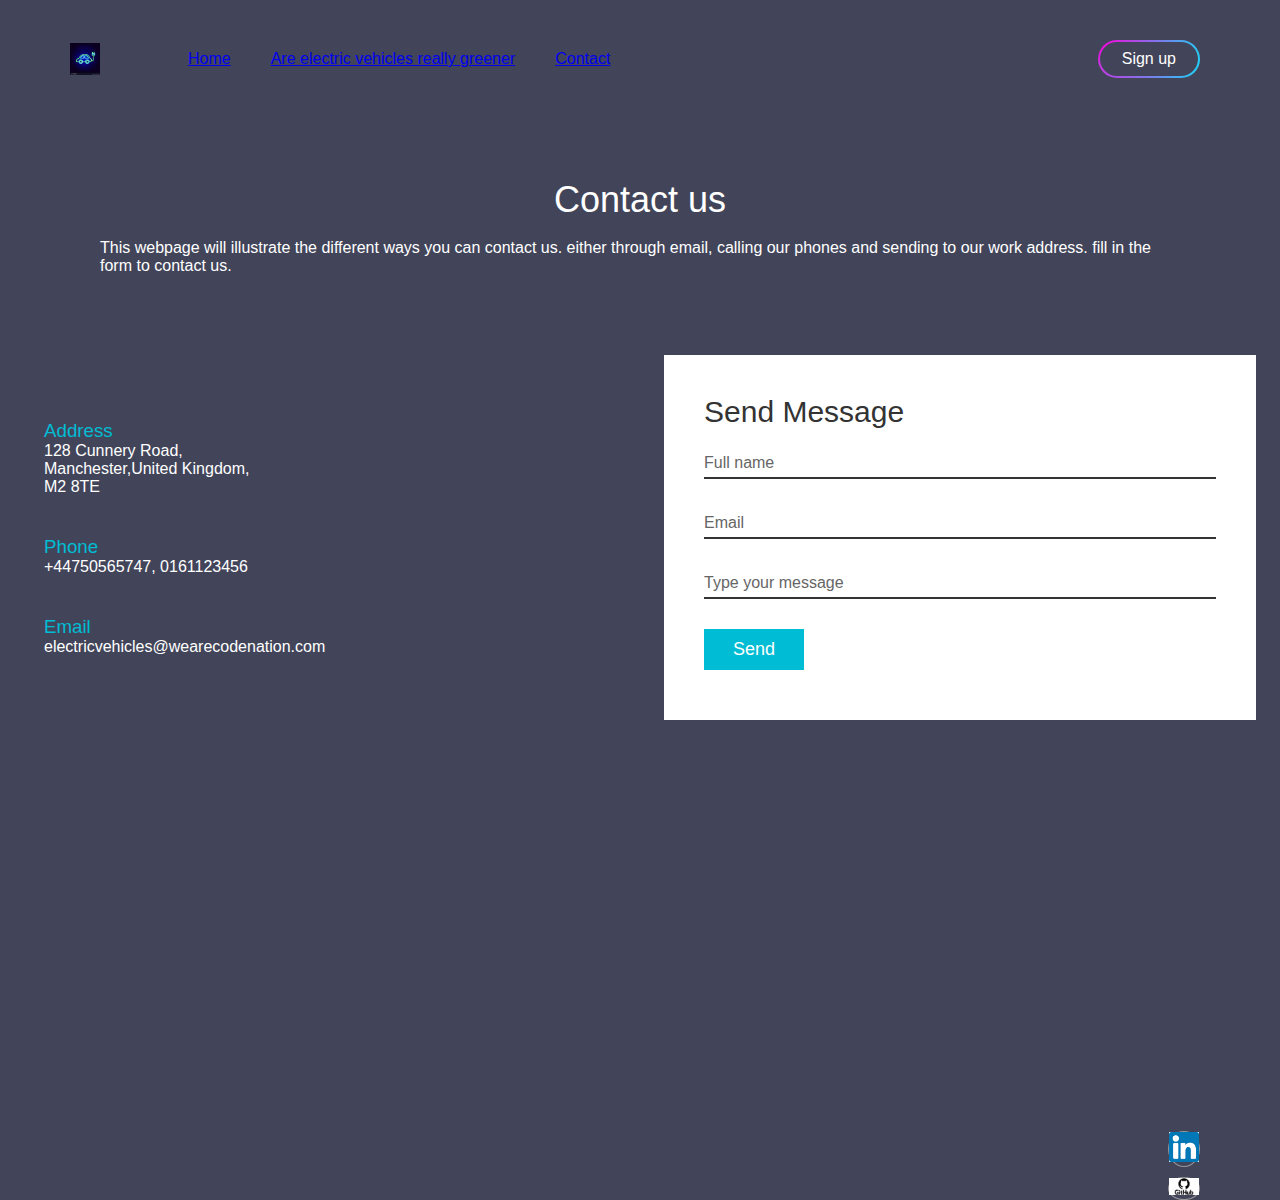
<file: contact.html>
<!DOCTYPE html>
<html lang="en">
<head>
    <meta charset="UTF-8">
    <meta http-equiv="X-UA-Compatible" content="IE=edge">
    <meta name="viewport" content="width=device-width, initial-scale=1.0">
    <link rel="stylesheet" type="text/css" href="./main.css">
   

    
    <title> Contact us </title>
</head>
<body>

    <div class="container">
    <div class="menu">
        <ul>
            <li class="logo"><img src="./Images/electric vehicle.jpg"></li>
            <li class="active"><a href="index.html">Home</a></li>
            <li><a href="Electric vehicles.html">Are electric vehicles really greener</a></li>
            <li><a href="contact.html">Contact</a></li>
            <li><a href="contact.html" class="signup-btn"><span>Sign up</span> </a></li>
        </ul>
    </div>

    <div class="Contactpage">
    <h2>
        Contact us
    </h2>
    <p> 
        <br>
        This webpage will illustrate the different ways you can contact us. either through email, calling our phones and sending to our work address. fill in the form to contact us.
    </p>

       </div>
       <div class="container-contact">
       <div class="contactinfo">
           <div class="box">
               <div class="text">
                   <h3>Address</h3>
                   <p>128         Cunnery Road,<br>Manchester,United Kingdom,<br>M2 8TE    </p>
            
               </div>
           </div>
            <div class="box">
                <div class="text">
                        <h3>Phone</h3>
                    <p> +44750565747, 0161123456</p>
       </div>
</div>
<div class="box">
   <div class="text">
           <h3>Email</h3>
       <p> electricvehicles@wearecodenation.com</p>
    </div>
</div>
</div>
<div class="contactform">
    <form>
        <h2>Send Message</h2>
        <div class="inputBox">
            <input type="text" name="" required="required">
            <span>Full name</span>
        </div>
        <div class="inputBox">
            <input type="text" name="" required="required">
            <span>Email</span>
            </div>
            <div class="inputBox">
    <input type="text" name="" required="required">
    <span>Type your message</span>
    </div>
    <div class="inputBox">
        <input type="submit" name="" value="Send">
    
    </div>
     
    </form>
</div>


    <div class="social-icons">
        <ul>
            <li><a href="#"><img src="./Images/linkedin icon.png"></a></li>
            <li><a href="#"><img src="./Images/github icon.png"></a></li>

        </ul>
    </div>
    </div>


    





    
</body>
</html>
</file>
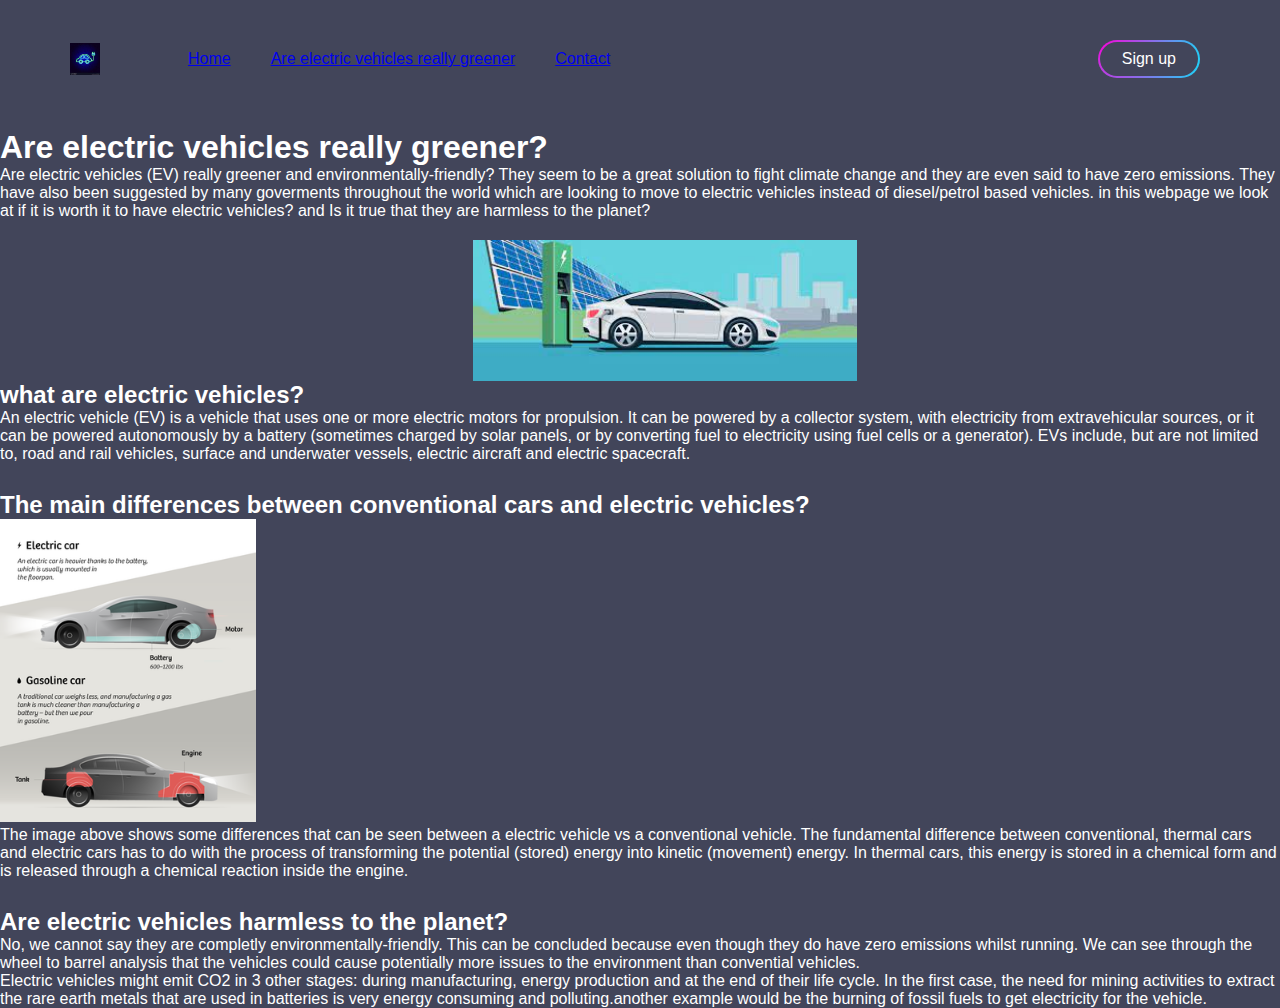
<file: Electric vehicles.html>
<!DOCTYPE html>
<html lang="en">
<head>
    <meta charset="UTF-8">
    <meta http-equiv="X-UA-Compatible" content="IE=edge">
    <meta name="viewport" content="width=device-width, initial-scale=1.0">
    
    <link rel="stylesheet" type="text/css" href="./main.css">
   

    
    <title> Electric vehicles </title>
</head>
<body>
    
    <div class="container">
    
    <div class="menu">
        <ul>
            <li class="logo"><img src="./Images/electric vehicle.jpg"></li>
            <li class="active"><a href="index.html">Home</a></li>
            <li><a href="Electric vehicles.html">Are electric vehicles really greener</a></li>
            <li><a href="contact.html">Contact</a></li>
            <li><a href="#" class="signup-btn"><span>Sign up</span> </a></li>
        </ul>
    </div>
 
    <div class="title"><h1>
        Are electric vehicles really greener?
    </h1>
    <p>
        Are electric vehicles (EV) really greener and environmentally-friendly? They seem to be a great solution to fight climate change and they are even said to have zero emissions. They have also been suggested by many goverments throughout the world which are looking to move to electric vehicles instead of diesel/petrol based vehicles. in this webpage we look at if it is worth it to have electric vehicles? and Is it true that they are harmless to the planet?<br>



    </p>

</div>
<div class="EV-picture">
        
   <br> <img src="./Images/electric vehicle thingy.jpg">
</div> 

<div class="moretext">
    <h2>
        what are electric vehicles?
    </h2>
    <p>
        An electric vehicle (EV) is a vehicle that uses one or more electric motors for propulsion. It can be powered by a collector system, with electricity from extravehicular sources, or it can be powered autonomously by a battery (sometimes charged by solar panels, or by converting fuel to electricity using fuel cells or a generator). EVs include, but are not limited to, road and rail vehicles, surface and underwater vessels, electric aircraft and electric spacecraft.

    </p>
</div>

<div class="comp-pic">
    
    <h2>
        <br>
        The main differences between conventional cars and electric vehicles?
    </h2>
    <img src="Images/electric vs gasoline car.png">
    
    <p>
        The image above shows some differences that can be seen between a electric vehicle vs a conventional vehicle. The fundamental difference between conventional, thermal cars and electric cars has to do with the process of transforming the potential (stored) energy into kinetic (movement) energy.  In thermal cars, this energy is stored in a chemical form and is released through a chemical reaction inside the engine.

    </p>
</div>
       <div class="extratext">
<h2>
    <br>
    Are electric vehicles harmless to the planet?
</h2>
<p>
    No, we cannot say they are completly environmentally-friendly. This can be concluded because even though they do have zero emissions whilst running. We can see through the wheel to barrel analysis that the vehicles could cause potentially more issues to the environment than convential vehicles.<br> 
    
    Electric vehicles might emit CO2 in 3 other stages: during manufacturing, energy production and at the end of their life cycle. In the first case, the need for mining activities to extract the rare earth metals that are used in batteries is very energy consuming and polluting.another example would be the burning of fossil fuels to get electricity for the vehicle.
</p>
</div>


    
  
    </div>


    





    
</body>
</html>
</file>
<file: main.css>
/* This is my CSS File */

*{
    margin: 0;
    padding: 0;
    font-family: sans-serif;
    }

/* .container{
    width: 100%;
    height: 100%;
    background:#42455a;
} */

html, ::-webkit-textfield-decoration-container{
    height: 100%;
    width: 100%;
    background: #42455a;
}

/* .container {
    /* width: 100vw;
    height: 100vh; */
    /* background: #42455a;
  } */ 


.menu ul{
    display: inline-flex;
    margin: 50px;
}

.menu ul li{
    list-style: none;
    margin: 0 20px;
    color: #b2b1b1;
    cursor: pointer;
}

.logo img{
    width: 30px;
    margin-top: -7px;
    margin-right: 48px;

}

.active{
    color: #19dafa !important;
}

.signup-btn{
    top: 40px;
    right: 80px;
    position: absolute;
    text-decoration: none;
    color: #fff;
    border: 2px solid transparent; 
    border-radius: 20px;
    background-image: linear-gradient(#42455a,#42455a),radial-gradient(circle at top left,#fd00da,#19d7f8);
    background-origin: border-box;
    background-clip: content-box,border-box;
}

.signup-btn span{
    display: block;
    padding: 8px 22px;
}

.banner {
    width: 80%;
    height: 70%;
    top: 25%;
    left: 130px;
    position: absolute;
    color: #fff;
}

.app-text{
    width: 50%;
    float: left;
}

.app-text h1{
    font-size: 40px;
    width: 640px;
    position: relative;
    margin-left: 40px;
}
.app-text p{
  width: 650px;
  font-size: 15px;
  margin: 30px 0 30px 40px;
  line-height: 25px;
  color: #919191;
}

.app-picture{
    width: 50%;
    float: right;
}

.app-picture img{
    width: 90%;
    margin-top: -20px;
    padding-left: 50px;
}

.play-btn{
    margin-left: 40px;
    display: inline-flex;
}
.play-btn-inner{
    height: 50px;
    width: 50px;
    border: 2px solid transparent; 
    border-radius: 50%;
    text-align: center;
}

.play-btn-inner img {
    width: 60%;
    padding: 10px 0;
    font-size: 13px;   
    cursor: pointer;

}

small{
    margin: auto 30px;
    cursor: pointer;
    font-size: 12px;
    color: #19dafa;
    letter-spacing: 2px;
    
}

.quick-links img{
    width: 20px;
    font-size: 25px;
    color: #fff;
}
    
    
           
.quick-links {   
    left: 0;
    bottom: 0;
    position: absolute;
    background: linear-gradient(to right,#db1bf6,#19d7f8);

}

.quick-links ul{
    display: inline-flex;
    margin: 30px auto;
    text-align: center;

}

.quick-links ul li{
    list-style: none;
    margin: 0px 50px;
    cursor: pointer;
    
}

.quick-links li p{
    margin-top: 15px;
    font-size: 10px;
    color: #fff;
} 

.social-icons img{
    width: 30px;
}

.social-icons{
    right: 80px;
    bottom: -300px;
    position: absolute;
}

.social-icons ul li{
    list-style: none;
    margin-top: 10px;
    text-align: center;
}

.social-icons ul li a{
    color: #999;
    border-radius: 50%;
    border: 1px solid #999;
    display: block;
}


/* this is for the second page */


.container-greener{
    width: 100%;
    background:#42455a;
}
.menu-greener{
    width: 100%;
    height: 100%;
    background: #19d7f8;
} 

.title{
    color: #fff;
}

.EV-picture{
    display: flex;
    justify-content: center;

}

.EV-picture img{
    width: 30%;
    margin-top: 20px;
    padding-left: 50px;
}

.moretext{
    color: #fff;
}


.comp-pic img{
    width: 20%;
}

.comp-pic{
    color: #fff;
}

.extratext{
    color: #fff;
}


/* this is for the contact page */
.Contactpage{
    position: relative;
    padding: 50px 100px;
    display: flex;
    justify-content: center;
    align-items: center;
    flex-direction: column;
    background-size: cover;

}

.Contactpage h2{
    font-size: 36px;
    font-weight: 500;
    color: #fff;
}

.Contactpage p{
    font-weight: 300;
    color: #fff;
}

.container-contact{
    width: 100%;
    display: flex;
    justify-content: center;
    align-items: center;
    margin-top: 30px;
}

.container-contact .contactinfo{
    width: 50%;
    display: flex;
    flex-direction: column;
}

.container-contact .contactinfo .box{
   position: relative;
   padding: 20px 0;
   display: flex;
}

.container-contact .contactinfo .box .text{
    display: flex;
    margin-left: 20px;
    font-size: 16px;
    color: #fff;
    flex-direction: column;
    font-weight: 300;
}
.container-contact .contactinfo .box .text h3{
    font-weight: 500;
    color: #00bcd4;
}

.contactform {
    width: 40%;
    padding: 40px;
    background: #fff;
}

.contactform h2{
    font-size: 30px;
    color: #333;
    font-weight: 500;
}

.contactform .inputBox{
    position: relative;
    width: 100%;
    margin-top: 10px;
}

.contactform .inputBox input,
.contactform .inputBox textarea
{
    width: 100%;
    padding: 5px 0;
    font-size: 16px;
    margin: 10px 0;
    border: none;
    border-bottom: 2px solid #333;
    outline: none;
    resize: none;
}
.contactform .inputBox span{
    position: absolute;
    left: 0;
    padding: 5px 0;
    font-size: 16px;
    margin: 10px 0;
    pointer-events: none;
    transition: 0.5s;
    color: #666;
}

.contactform .inputBox input:focus ~ span,
.contactform .inputBox input:valid ~ span,
.contactform .inputBox textarea:focus ~ span,
.contactform .inputBox textarea:valid ~ span{
    color: #e91e63;
    font-size: 12px;
    transform: translateY(-20px);
}

.contactform .inputBox input[type="submit"]{
    width: 100px;
    background: #00bcd4;
    color: #fff;
    border: none;
    cursor: pointer;
    padding: 10px;
    font-size: 18px;
}
</file>
